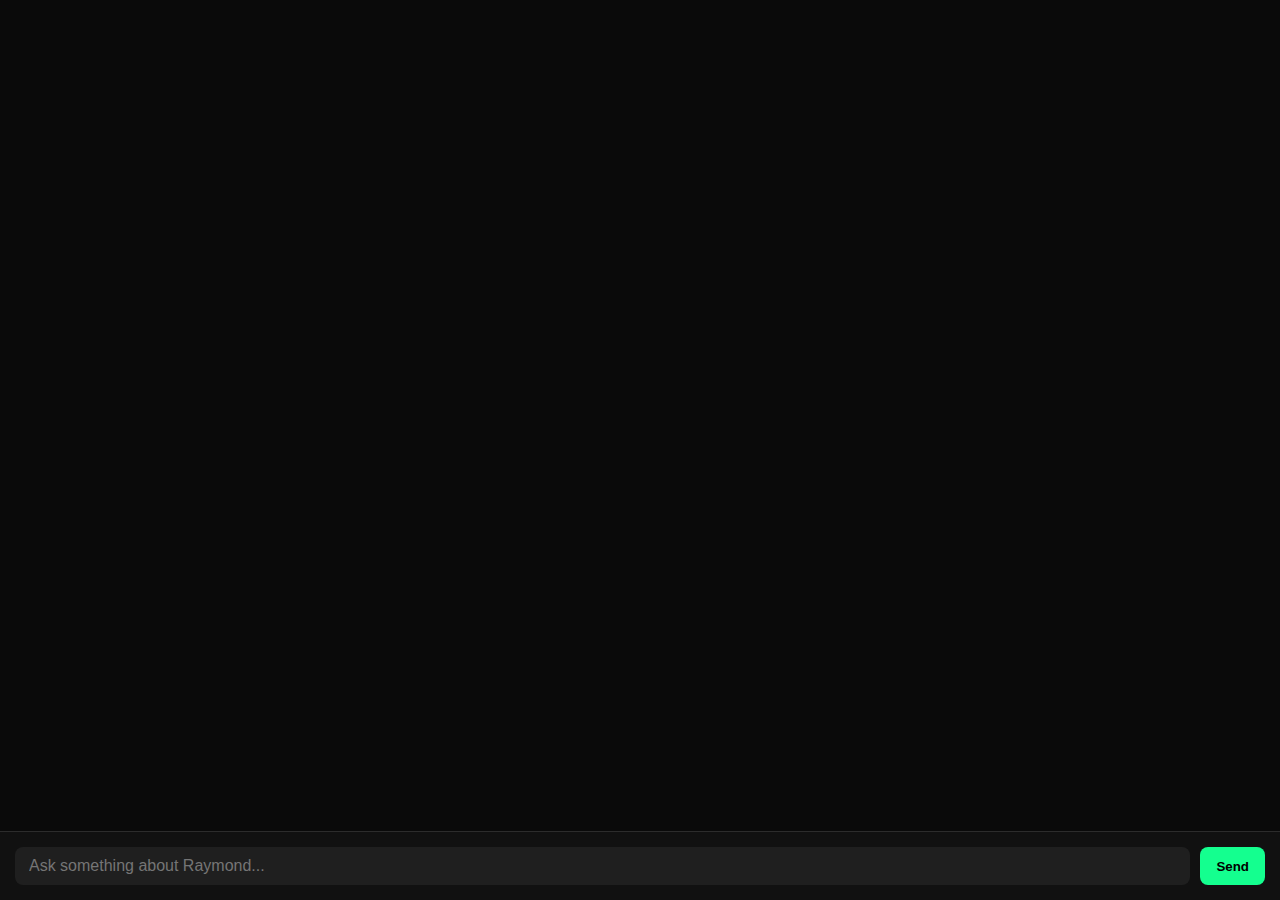
<file: morex.html>
<!DOCTYPE html>
<html lang="en">
<head>
  <meta charset="UTF-8" />
  <meta name="viewport" content="width=device-width, initial-scale=1.0"/>
  <title>Raymond's Playground AI</title>
  <link rel="icon" type="image/jpg" href="cool.jpg" />
  <style>
    body {
      margin: 0;
      font-family: 'Segoe UI', sans-serif;
      background-color: #0a0a0a;
      color: #f1f1f1;
      display: flex;
      flex-direction: column;
      height: 100vh;
    }

    .chat-container {
      flex: 1;
      display: flex;
      flex-direction: column;
      padding: 20px;
      overflow-y: auto;
    }

    .message {
      max-width: 80%;
      padding: 12px 16px;
      margin-bottom: 10px;
      border-radius: 12px;
      line-height: 1.5;
      animation: fadeIn 0.3s ease;
    }

    .user {
      background-color: #1f2937;
      align-self: flex-end;
    }

    .ai {
      background-color: #14ff8f;
      color: #000;
      align-self: flex-start;
    }

    @keyframes fadeIn {
      from { opacity: 0; transform: translateY(10px); }
      to { opacity: 1; transform: translateY(0); }
    }

    .input-bar {
      display: flex;
      padding: 15px;
      border-top: 1px solid #2c2c2c;
      background-color: #111;
    }

    .input-bar input {
      flex: 1;
      padding: 10px 14px;
      border: none;
      border-radius: 8px;
      background-color: #1f1f1f;
      color: white;
      font-size: 1rem;
      outline: none;
    }

    .input-bar button {
      background-color: #14ff8f;
      color: #000;
      border: none;
      padding: 10px 16px;
      margin-left: 10px;
      border-radius: 8px;
      cursor: pointer;
      font-weight: bold;
      transition: background-color 0.3s ease;
    }

    .input-bar button:hover {
      background-color: #11e27c;
    }
  </style>
</head>
<body>
  <div class="chat-container" id="chat"></div>

  <div class="input-bar">
    <input type="text" id="input" placeholder="Ask something about Raymond..." autocomplete="off" />
    <button onclick="sendMessage()">Send</button>
  </div>

  <script>
    const chatContainer = document.getElementById('chat');
    const inputField = document.getElementById('input');

    async function sendMessage() {
      const input = inputField.value.trim();
      if (!input) return;

      // Append user message
      appendMessage(input, 'user');
      inputField.value = '';

      // Call backend
      try {
        const res = await fetch('https://render-q4hz.onrender.com/ask-gemini', {
          method: 'POST',
          headers: { 'Content-Type': 'application/json' },
          body: JSON.stringify({ prompt: input })
        });

        const data = await res.json();
        const reply = data.reply || "Hmm... I couldn't think of anything right now.";

        // Append AI message
        appendMessage(reply, 'ai');
      } catch (err) {
        appendMessage("⚠️ Failed to get response from Gemini.", 'ai');
      }
    }

    function appendMessage(text, sender) {
      const msg = document.createElement('div');
      msg.classList.add('message', sender);
      msg.innerText = text;
      chatContainer.appendChild(msg);
      chatContainer.scrollTop = chatContainer.scrollHeight;
    }

    inputField.addEventListener("keypress", function(e) {
      if (e.key === "Enter") {
        sendMessage();
      }
    });
  </script>
</body>
</html>
</file>
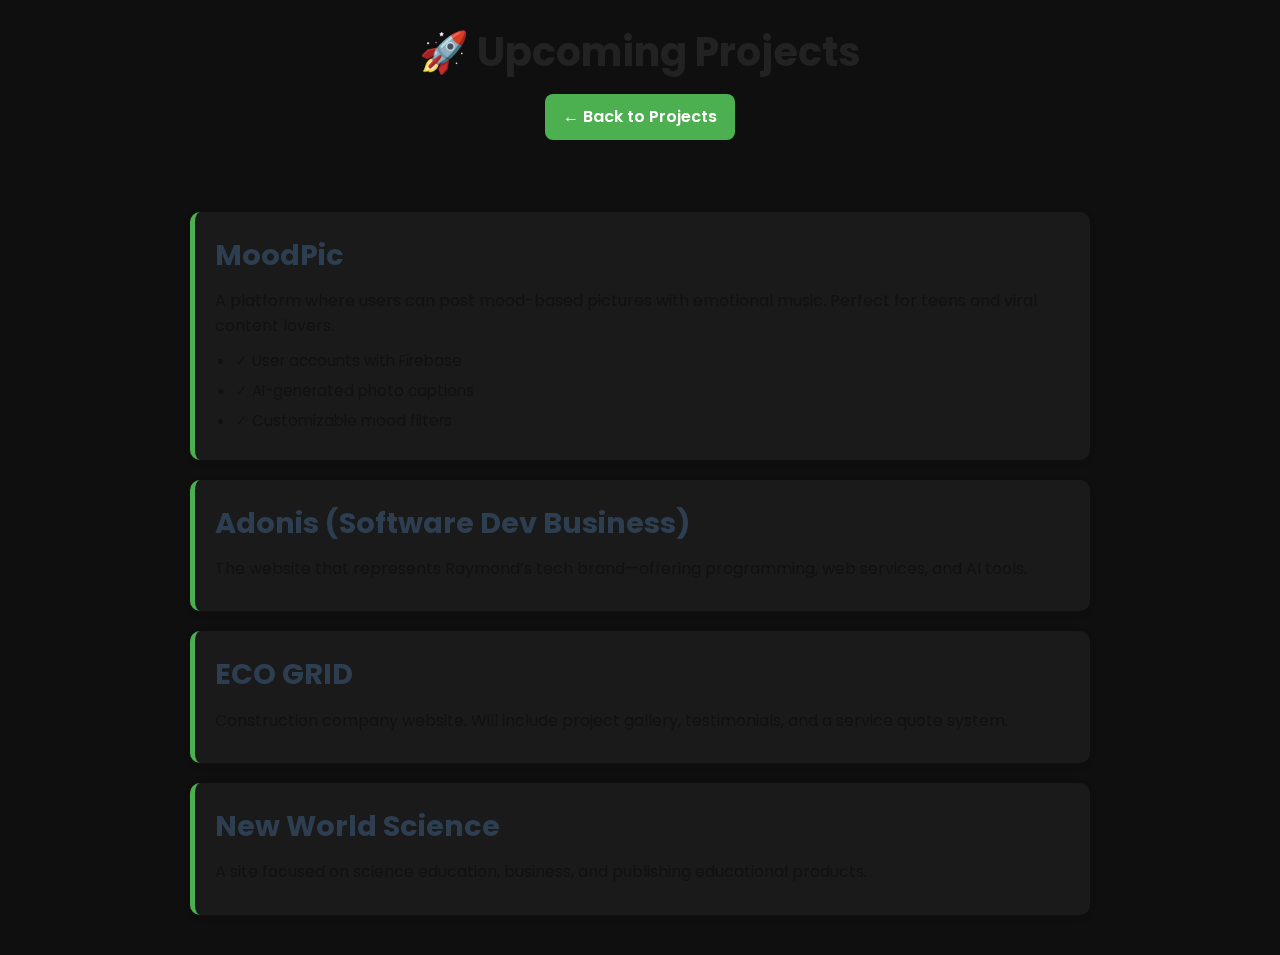
<file: upcoming-projects.html>
<!-- upcoming-projects.html -->
<!DOCTYPE html>
<html lang="en">
<head>
  <meta charset="UTF-8">
  <meta name="viewport" content="width=device-width, initial-scale=1.0">
    <link href="https://fonts.googleapis.com/css2?family=Poppins:wght@400;600;700&display=swap" rel="stylesheet">
  <title>Upcoming Projects – Raymond Studio</title>
  <link rel="stylesheet" href="upcoming.css">
  <link href="https://unpkg.com/aos@2.3.1/dist/aos.css" rel="stylesheet">

</head>
<body>
  <header class="header"data-aos="fade-in">
    <h1>🚀 Upcoming Projects</h1>
    <a href="project.html" class="btn" >← Back to Projects</a>
  </header>
<div class="project-grid" data-aos="fade-left">
  <section class="upcoming-projects">
    <div class="project">
      <h2>MoodPic</h2>
      <p>A platform where users can post mood-based pictures with emotional music. Perfect for teens and viral content lovers.</p>
      <ul>
        <li>✓ User accounts with Firebase</li>
        <li>✓ AI-generated photo captions</li>
        <li>✓ Customizable mood filters</li>
      </ul>
    </div>

    <div class="project" data-aos="fade-right">
      <h2>Adonis (Software Dev Business)</h2>
      <p>The website that represents Raymond’s tech brand—offering programming, web services, and AI tools.</p>
    </div>

    <div class="project" data-aos="zoom-in">
      <h2>ECO GRID</h2>
      <p>Construction company website. Will include project gallery, testimonials, and a service quote system.</p>
    </div>

    <div class="project" data-aos="zoom-out">
      <h2>New World Science</h2>
      <p>A site focused on science education, business, and publishing educational products.</p>
    </div>
    
    <!-- Add more as needed -->
  </section></div>
    <!-- AOS JS -->
<script src="https://unpkg.com/aos@2.3.1/dist/aos.js"></script>
<script>
  AOS.init({
    duration: 1000,
    once: false, // animate every time
  });
</script>

</body>
</html>
</file>
<file: upcoming.css>
/* ==== GENERAL RESET ==== */
* {
  margin: 0;
  padding: 0;
  box-sizing: border-box;
}

body {
  font-family: "Poppins", sans-serif;
  background-color: #0f0f0f;
  color: #111;
  line-height: 1.6;
  padding: 20px;
}

/* ==== HEADER ==== */
.header {
  text-align: center;
  padding-bottom: 20px;
}

.header h1 {
  font-size: 2.5rem;
  color: #222;
  margin-bottom: 10px;
}

.header .btn {
  display: inline-block;
  padding: 10px 18px;
  background-color: #4caf50;
  color: white;
  border-radius: 8px;
  text-decoration: none;
  font-weight: 600;
  transition: background 0.3s ease;
}

.header .btn:hover {
  background-color: #43a047;
}

/* ==== PROJECT SECTION ==== */
.upcoming-projects {
  max-width: 900px;
  margin: 0 auto;
}

.project {
  background-color: #1a1a1a;
  border-left: 5px solid #4caf50;
  margin: 20px 0;
  padding: 20px;
  border-radius: 10px;
  box-shadow: 0 2px 10px rgba(0, 0, 0, 0.05);
}

.project h2 {
  font-size: 1.8rem;
  color: #2c3e50;
  margin-bottom: 10px;
}

.project p {
  font-size: 1rem;
  margin-bottom: 10px;
}

.project ul {
  padding-left: 20px;
}

.project ul li {
  list-style: disc;
  margin-bottom: 6px;
  font-size: 0.95rem;
}

/* ==== RESPONSIVENESS ==== */
@media screen and (max-width: 768px) {
  .header h1 {
    font-size: 2rem;
  }

  .project h2 {
    font-size: 1.4rem;
  }

  .project {
    padding: 15px;
  }

  .header .btn {
    font-size: 0.9rem;
    padding: 8px 14px;
  }
}
 .project-grid {
    display: grid;
    grid-template-columns: repeat(auto-fit, minmax(280px, 1fr));
    gap: 2rem;
    margin-top: 2rem;
  }
@media screen and (max-width: 480px) {
  body {
    padding: 15px 10px;
  }

  .header h1 {
    font-size: 1.6rem;
  }

  .header .btn {
    width: 100%;
    text-align: center;
  }

  .project h2 {
    font-size: 1.2rem;
  }

  .project p, .project ul li {
    font-size: 0.9rem;
  }
}
</file>
